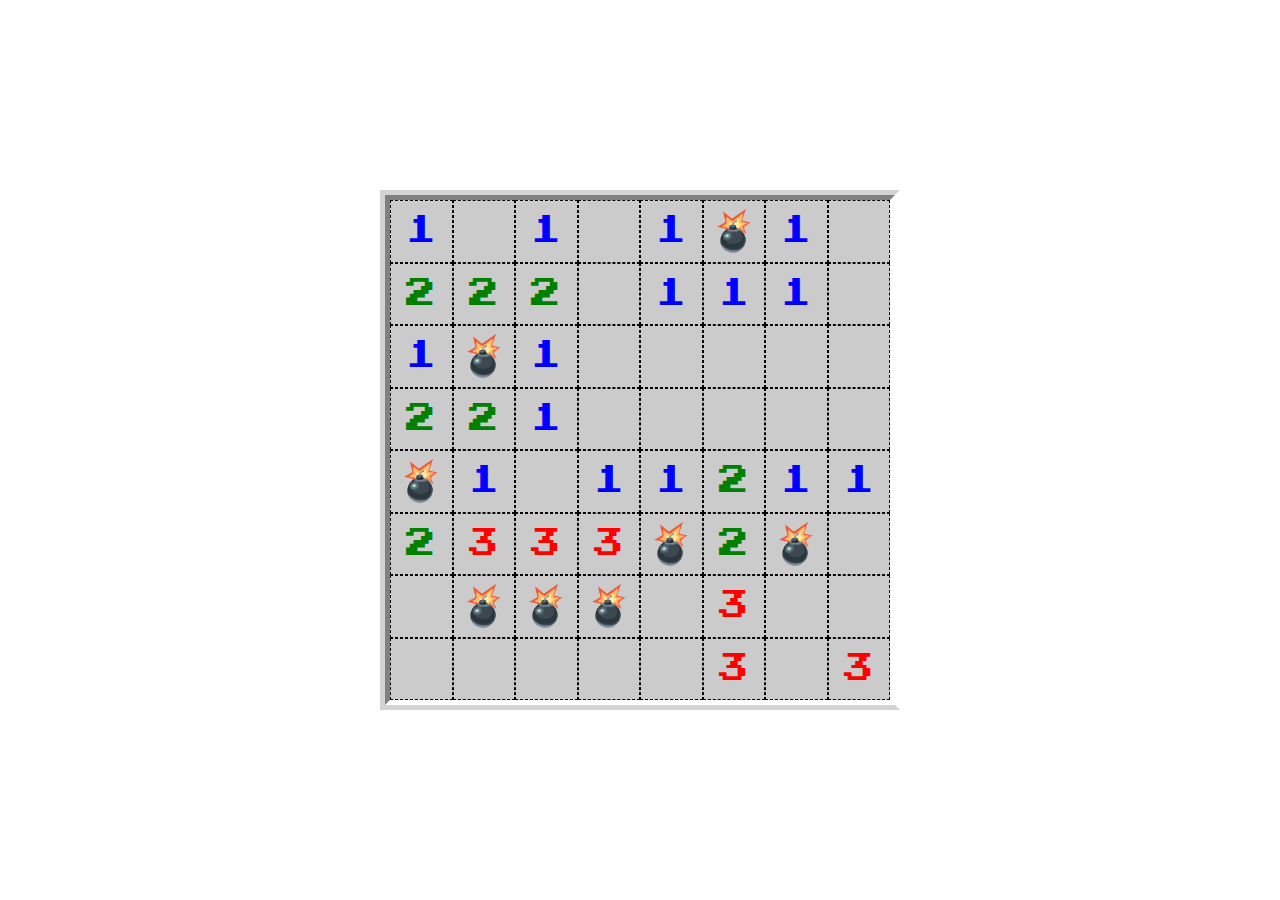
<file: Index.html>
<!DOCTYPE html>
<html lang="en">
<head>
    <meta charset="UTF-8">
    <meta http-equiv="X-UA-Compatible" content="IE=edge">
    <meta name="viewport" content="width=device-width, initial-scale=1.0">
    <title>Document</title>
    <link rel="preconnect" href="https://fonts.googleapis.com">
    <link rel="preconnect" href="https://fonts.gstatic.com" crossorigin>
    <link href="https://fonts.googleapis.com/css2?family=Press+Start+2P&display=swap" rel="stylesheet"> 

<link rel="stylesheet" href="./mine.css">
</head>
<body>
    
<div class="container">

<div class="playfield">

<div class="one">1</div>
<div class=""></div>
<div class=" one">1</div>
<div class=""></div>
<div class=" one">1</div>
<div class=""><img src="bob.png"></div>
<div class=" one">1</div>

<div class=""></div>
<div class=" two">2</div>
<div class=" two">2</div>
<div class=" two">2</div>
<div class=""></div>
<div class=" one">1</div>
<div class=" one">1</div>
<div class=" one">1</div>


<div class=""></div>
<div class=" one">1</div>
<div class=""><img src="bob.png" alt=""></div>
<div class=" one">1</div>
<div class=""></div>
<div class=""></div>
<div class=""></div>

<div class=""></div>
<div class=""></div>
<div class=" two">2</div>
<div class=" two">2</div>
<div class=" one">1</div>
<div class=""></div>
<div class=""></div>
<div class=""></div>

<div class=""></div>
<div class=""></div>
<div class=""><img src="bob.png" alt=""></div>
<div class=" one">1</div>
<div class=""></div>
<div class=" one">1</div>
<div class=" one">1</div>
<div class=" two">2</div>

<div class=" one">1</div>
<div class=" one">1</div>
<div class=" two">2</div>
<div class=" three">3</div>
<div class=" three">3</div>
<div class=" three">3</div>
<div class=""><img src="bob.png" alt=""></div>
<div class=" two">2</div>

<div class=""><img src="bob.png" alt=""></div>
<div class=""></div>
<div class=""></div>
<div class=""><img src="bob.png" alt=""></div>
<div class=""><img src="bob.png" alt=""></div>
<div class=""><img src="bob.png" alt=""></div>
<div class=""></div>
<div class=" three">3</div>
<div class=""></div>
<div class=""></div>

<div class=""></div>
<div class=""></div>
<div class=""></div>
<div class=""></div>
<div class=""></div>
<div class=" three">3</div>
<div class=""></div>
<div class=" three">3</div>

</div>

</div>

</body>
</html>
</file>
<file: mine.css>
*{
    margin:0;
    padding:O;  
}

.container{
    height:100vh;
    display:flex;
    justify-content:center;
    align-items:center;

}

.playfield{
    width:500px;
    height:500px;
    background-color:rgb(203,203,203);
    display:flex;
    position:relative;
    border:5px solid;
    border-color: grey white white grey;
    flex-wrap:wrap;
}

.playfield:after {
    content: '';
    position: absolute;
    top: -10px;
    left: -10px;
    right: -10px;
    bottom: -10px;
    background:black;
    border : 10px solid;
    border-color:lightgrey white lightgrey lightgrey;
    z-index: -1;
}

body{
    background-color: white;
    font-family: 'Press Start 2P', cursive;}


.one {
    font-size:30px;
    color:blue;
    position:relative;
}
.two {
    font-size:30px;
    color:green;
    position:relative;
}
.three{
    font-size:30px;
    color:red;
    position:relative;
}


.hidden{
    background-color:rgb(203,203,203);
    border:1.5px dashed black;
    width:62.5px;
    height:62.5px;
    display:flex;
    text-align:center;
    position:absolute;
    border:2px solid;
    border-color:white black black white;
}

.three:hover .hidden{
    display:none;
    color:red;
}
.two:hover .hidden{
    display:none;
}
.one:hover .hidden{
    display:none;
}

.playfield div{
    border: 1px solid black;
    border-style: dashed;
    width: 62.5px;
    height: 62.5px;
    flex:0 0 62.5px;
    box-sizing: border-box;
    display:flex;
    align-items: center;
    justify-content: center;
    text-align: center;
}
.playfield div img{
    width: 50px;
    height: 50px;
}
</file>
